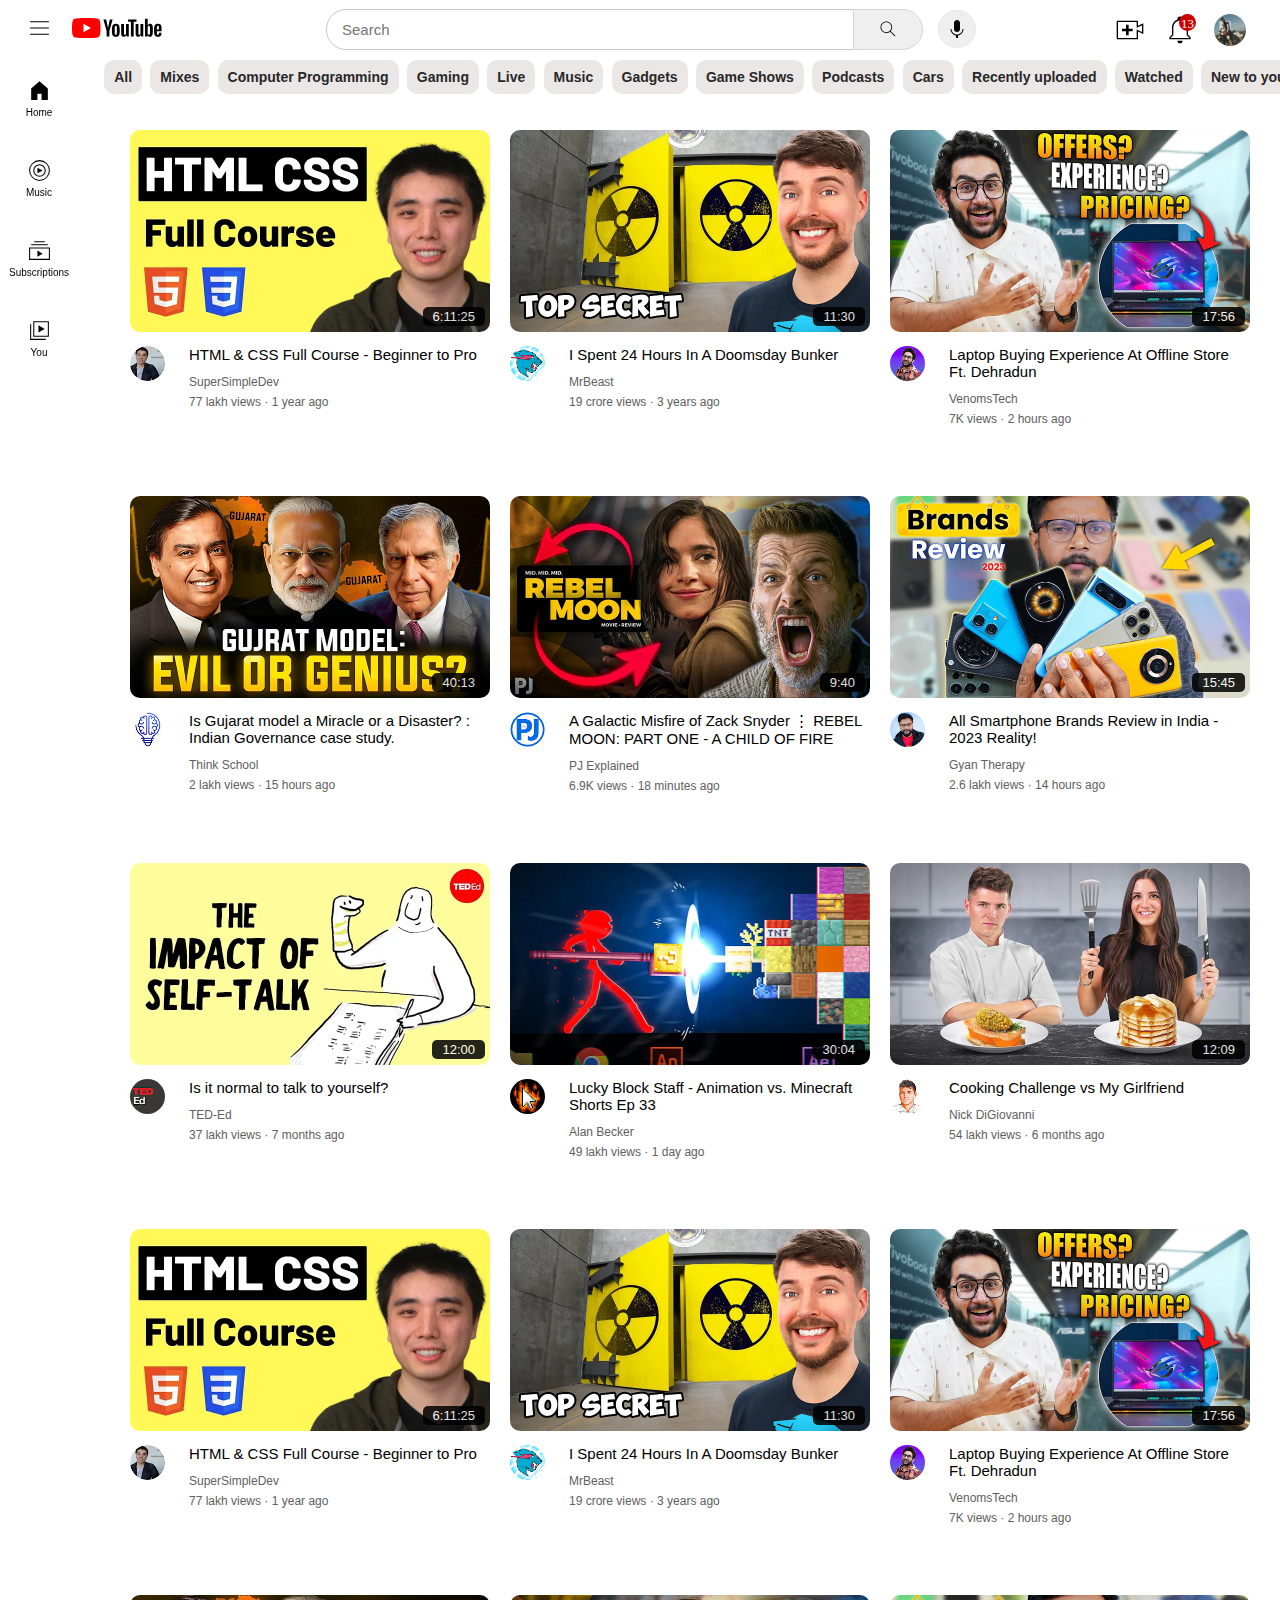
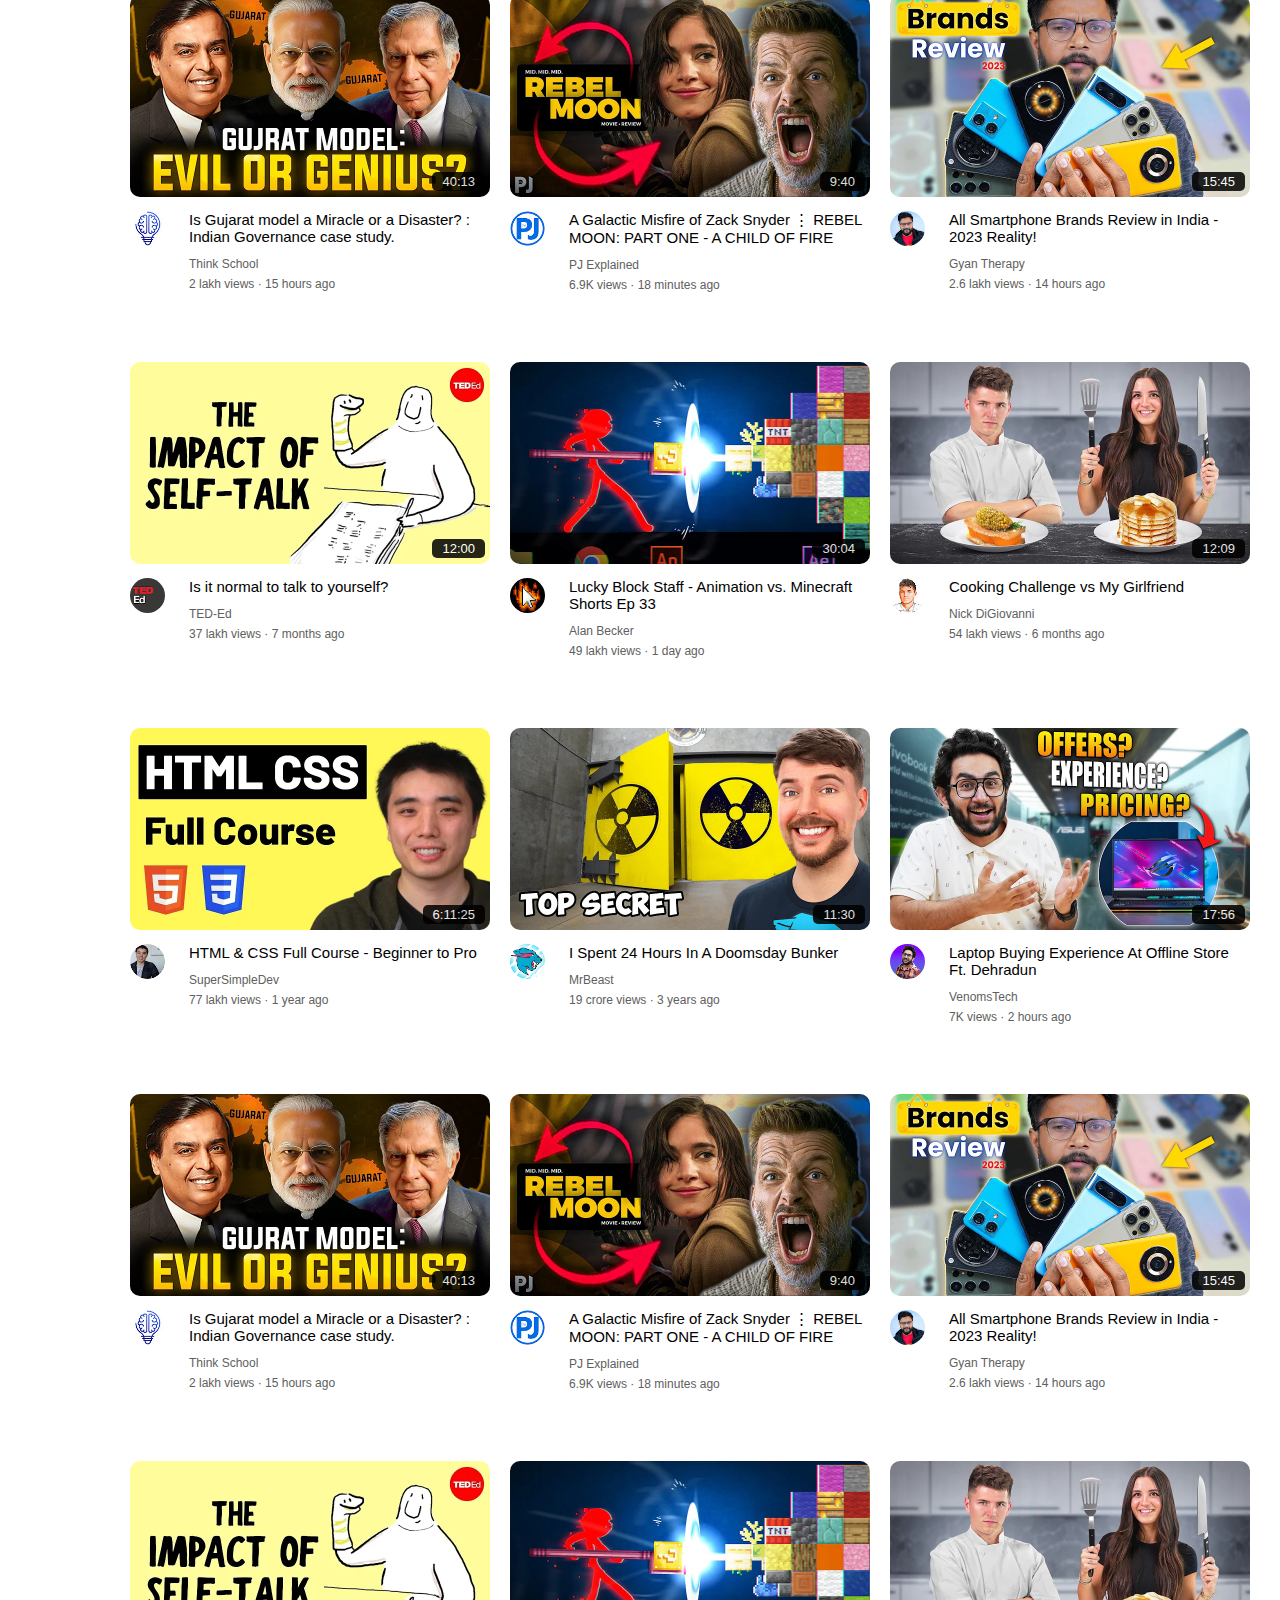
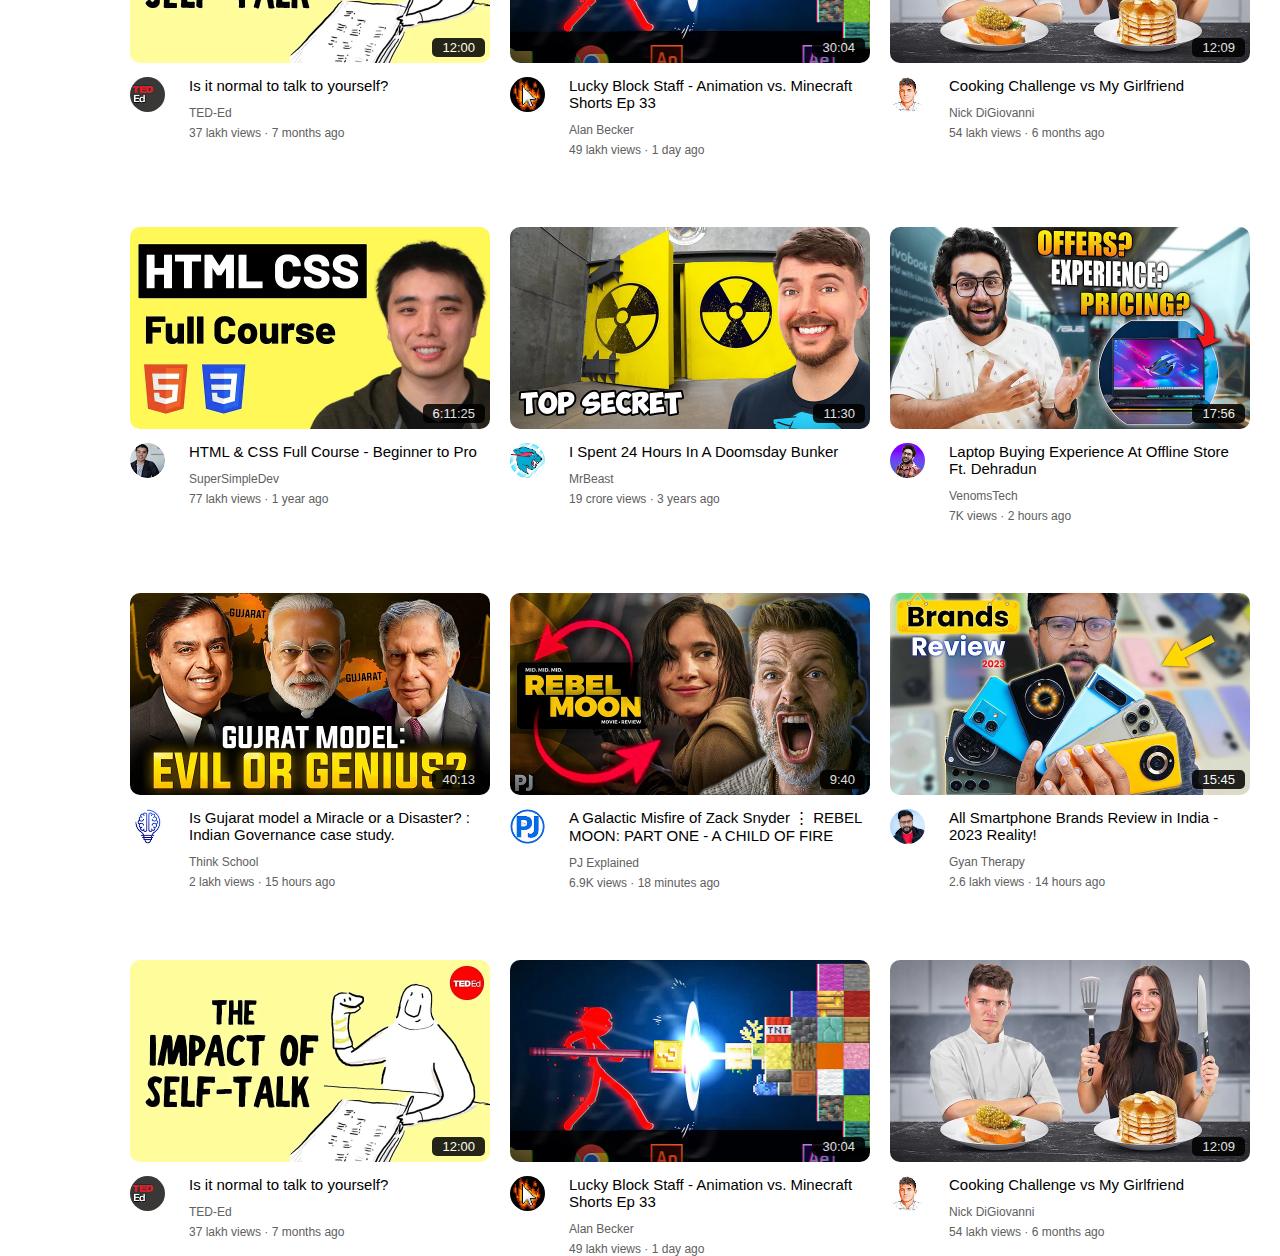
<file: index.html>
<!-- 
The display property is used to change the property of inline,inline-block and block elements. (See this in css file)
-->

<!DOCTYPE html>
<html lang="en">

<head>
    <meta charset="UTF-8">
    <meta name="viewport" content="width=device-width, initial-scale=1.0">
    <title>theshindesahil-Youtube (Clone)</title>
    <link rel="stylesheet" href="Styles/general.css">
    <link rel="stylesheet" href="Styles/header.css">
    <link rel="stylesheet" href="Styles/Bars.css">
    <link rel="stylesheet" href="Styles/video.css">

</head>
    <body>
        <header class="header">
            <div class="left-section">
                <img class="youtube-logo" src="Icons/youtube-logo.svg" alt="">
            </div>
            <div class="middle-section">
                <input class="search-bar" type="text" placeholder="Search">
                <button class="search-button">
                    <img class="search-button-image" src="Icons/search.svg" alt="">
                    <div class="tooltip">
                        Search
                    </div>
                </button>
                <button class="voice-search-button">
                    <img class="voice-search-image" src="Icons/voice-search-icon.svg" alt="">
                    <div class="tooltip">
                        Search with your voice
                    </div>
                </button>
            </div>
            <div class="right-section">
                <div class="upload-icon">
                    <img class="upload-icon-image" src="Icons/upload.svg" alt="">
                    <div class="tooltip">
                        Upload
                    </div>
                </div>
                <div class="notification-icon">
                    <img class="notification-icon-image" src="Icons/notifications.svg" alt="">
                    <div class="notification-number">13</div>
                    <div class="tooltip">
                        Notifications
                    </div>
                </div>
                <div class="avatar-icon">
                    <img class="avatar-icon-image" src="Icons/Avatar-image.jpg" alt="">
                    <div class="tooltip">
                        theshindesahil
                    </div>
                </div>
            </div>
        </header>

        <nav class="nav-bar">
            <div class="nav-bar-elements">All</div>
            <div class="nav-bar-elements">Mixes</div>
            <div class="nav-bar-elements">Computer Programming</div>
            <div class="nav-bar-elements">Gaming</div>
            <div class="nav-bar-elements">Live</div>
            <div class="nav-bar-elements">Music</div>
            <div class="nav-bar-elements">Gadgets</div>
            <div class="nav-bar-elements">Game Shows</div>
            <div class="nav-bar-elements">Podcasts</div>
            <div class="nav-bar-elements">Cars</div>
            <div class="nav-bar-elements">Recently uploaded</div>
            <div class="nav-bar-elements">Watched</div>
            <div class="nav-bar-elements">New to you</div>
        </nav>

        <nav class="sidebar">
            <div class="ham-menu">
                <img class="ham-menu-image" src="Icons/hamburger-menu.svg" alt="">
            </div>
            <div class="sidebar-links">
                <img src="Icons/home.svg" alt="">Home
            </div>
            <div class="sidebar-links">
                <img src="Icons/youtube-music.svg" alt="">Music
            </div>
            <div class="sidebar-links">
                <img src="Icons/subscriptions.svg" alt="">Subscriptions
            </div>
            <div class="sidebar-links">
                <img src="Icons/library.svg" alt="">You
            </div>
        </nav>

        <main>
            <section class="video-grid">
                <div class="video-preview">
                    <div class="thumbnail-row">
                        <img class="thumbnail" src="Thumbnails/thumbnail-1.webp"> <!-- img element is also a void element -->
                        <div class="video-time">
                            6:11:25
                        </div>
                    </div>
                    <div class="channel-info">
                        <div class="channel-pictures">
                            <img class="profile-pics" src="Chanel Profile Pics/profile-1.jpg" alt="">
                        </div>
                        <div class="channel-description">
                            <p class="video-title">
                                HTML & CSS Full Course - Beginner to Pro
                            </p>
                            <p class="video-author">
                                SuperSimpleDev
                            </p>
                            <p class="video-views">
                                77 lakh views &#183 1 year ago
                            </p>
                        </div>
                    </div>
                </div>
                <div class="video-preview">
                    <div class="thumbnail-row">
                        <img class="thumbnail" src="Thumbnails/thumbnail-2.webp"> <!-- img element is also a void element -->
                        <div class="video-time">
                            11:30
                        </div>
                    </div>
                    <div class="channel-info">
                        <div class="channel-pictures">
                            <img class="profile-pics" src="Chanel Profile Pics/profile-2.jpg" alt="">
                        </div>
                        <div class="channel-description">
                            <p class="video-title">
                                I Spent 24 Hours In A Doomsday Bunker
                            </p>
                            <p class="video-author">
                                MrBeast
                            </p>
                            <p class="video-views">
                                19 crore views &#183
                                3 years ago
                            </p>
                        </div>
                    </div>
                </div>
                <div class="video-preview">
                    <div class="thumbnail-row">
                        <img class="thumbnail" src="Thumbnails/thumbnail-3.webp"> <!-- img element is also a void element -->
                        <div class="video-time">
                            17:56
                        </div>
                    </div>
                    <div class="channel-info">
                        <div class="channel-pictures">
                            <img class="profile-pics" src="Chanel Profile Pics/profile-3.jpg" alt="">
                        </div>
                        <div class="channel-description">
                            <p class="video-title">
                                Laptop Buying Experience At Offline Store Ft. Dehradun
                            </p>
                            <p class="video-author">
                                VenomsTech
                            </p>
                            <p class="video-views">
                                7K views &#183 2 hours ago
                            </p>
                        </div>
                    </div>
                </div>
                <div class="video-preview">
                    <div class="thumbnail-row">
                        <img class="thumbnail" src="Thumbnails/thumbnail-4.webp"> <!-- img element is also a void element -->
                        <div class="video-time">
                            40:13
                        </div>
                    </div>
                    <div class="channel-info">
                        <div class="channel-pictures">
                            <img class="profile-pics" src="Chanel Profile Pics/profile-4.jpg" alt="">
                        </div>
                        <div class="channel-description">
                            <p class="video-title">
                                Is Gujarat model a Miracle or a Disaster? : Indian Governance case study.                    </p>
                            <p class="video-author">
                                Think School
                            </p>
                            <p class="video-views">
                                2 lakh views
                                &#183 15 hours ago
                            </p>
                        </div>
                    </div>
                </div>
                <div class="video-preview">
                    <div class="thumbnail-row">
                        <img class="thumbnail" src="Thumbnails/thumbnail-5.webp"> <!-- img element is also a void element -->
                        <div class="video-time">
                            9:40
                        </div>
                    </div>
                    <div class="channel-info">
                        <div class="channel-pictures">
                            <img class="profile-pics" src="Chanel Profile Pics/profile-5.jpg" alt="">
                        </div>
                        <div class="channel-description">
                            <p class="video-title">
                                A Galactic Misfire of Zack Snyder ⋮ REBEL MOON: PART ONE - A CHILD OF FIRE                    </p>
                            <p class="video-author">
                                PJ Explained
                            </p>
                            <p class="video-views">
                                6.9K views &#183 18 minutes ago
                            </p>
                        </div>
                    </div>
                </div>
                <div class="video-preview">
                    <div class="thumbnail-row">
                        <img class="thumbnail" src="Thumbnails/thumbnail-6.webp"> <!-- img element is also a void element -->
                        <div class="video-time">
                            15:45
                        </div>
                    </div>
                    <div class="channel-info">
                        <div class="channel-pictures">
                            <img class="profile-pics" src="Chanel Profile Pics/profile-6.jpg" alt="">
                        </div>
                        <div class="channel-description">
                            <p class="video-title">
                                All Smartphone Brands Review in India - 2023 Reality!                    </p>
                            <p class="video-author">
                                Gyan Therapy
                            </p>
                            <p class="video-views">
                                2.6 lakh views &#183 14 hours ago
                            </p>
                        </div>
                    </div>
                </div>
                <div class="video-preview">
                    <div class="thumbnail-row">
                        <img class="thumbnail" src="Thumbnails/thumbnail-7.webp"> <!-- img element is also a void element -->
                        <div class="video-time">
                            12:00
                        </div>
                    </div>
                    <div class="channel-info">
                        <div class="channel-pictures">
                            <img class="profile-pics" src="Chanel Profile Pics/profile-7.jpg" alt="">
                        </div>
                        <div class="channel-description">
                            <p class="video-title">
                                Is it normal to talk to yourself?                    </p>
                            <p class="video-author">
                                TED-Ed
                            </p>
                            <p class="video-views">
                                37 lakh views &#183 7 months ago
                            </p>
                        </div>
                    </div>
                </div>
                <div class="video-preview">
                    <div class="thumbnail-row">
                        <img class="thumbnail" src="Thumbnails/thumbnail-8.webp"> <!-- img element is also a void element -->
                        <div class="video-time">
                            30:04
                        </div>
                    </div>
                    <div class="channel-info">
                        <div class="channel-pictures">
                            <img class="profile-pics" src="Chanel Profile Pics/profile-8.jpg" alt="">
                        </div>
                        <div class="channel-description">
                            <p class="video-title">
                                Lucky Block Staff - Animation vs. Minecraft Shorts Ep 33                    </p>
                            <p class="video-author">
                                Alan Becker        
                            </p>
                            <p class="video-views">
                                49 lakh views &#183 1 day ago
                            </p>
                        </div>
                    </div>
                </div>
                <div class="video-preview">
                    <div class="thumbnail-row">
                        <img class="thumbnail" src="Thumbnails/thumbnail-9.webp"> <!-- img element is also a void element -->
                        <div class="video-time">
                            12:09
                        </div>
                    </div>
                    <div class="channel-info">
                        <div class="channel-pictures">
                            <img class="profile-pics" src="Chanel Profile Pics/profile-9.jpg" alt="">
                        </div>
                        <div class="channel-description">
                            <p class="video-title">
                                Cooking Challenge vs My Girlfriend                    </p>
                            <p class="video-author">
                                Nick DiGiovanni
                            </p>
                            <p class="video-views">
                                54 lakh views &#183 6 months ago
                            </p>
                        </div>
                    </div>
                </div>
                <div class="video-preview">
                    <div class="thumbnail-row">
                        <img class="thumbnail" src="Thumbnails/thumbnail-1.webp"> <!-- img element is also a void element -->
                        <div class="video-time">
                            6:11:25
                        </div>
                    </div>
                    <div class="channel-info">
                        <div class="channel-pictures">
                            <img class="profile-pics" src="Chanel Profile Pics/profile-1.jpg" alt="">
                        </div>
                        <div class="channel-description">
                            <p class="video-title">
                                HTML & CSS Full Course - Beginner to Pro
                            </p>
                            <p class="video-author">
                                SuperSimpleDev
                            </p>
                            <p class="video-views">
                                77 lakh views &#183 1 year ago
                            </p>
                        </div>
                    </div>
                </div>
                <div class="video-preview">
                    <div class="thumbnail-row">
                        <img class="thumbnail" src="Thumbnails/thumbnail-2.webp"> <!-- img element is also a void element -->
                        <div class="video-time">
                            11:30
                        </div>
                    </div>
                    <div class="channel-info">
                        <div class="channel-pictures">
                            <img class="profile-pics" src="Chanel Profile Pics/profile-2.jpg" alt="">
                        </div>
                        <div class="channel-description">
                            <p class="video-title">
                                I Spent 24 Hours In A Doomsday Bunker
                            </p>
                            <p class="video-author">
                                MrBeast
                            </p>
                            <p class="video-views">
                                19 crore views &#183
                                3 years ago
                            </p>
                        </div>
                    </div>
                </div>
                <div class="video-preview">
                    <div class="thumbnail-row">
                        <img class="thumbnail" src="Thumbnails/thumbnail-3.webp"> <!-- img element is also a void element -->
                        <div class="video-time">
                            17:56
                        </div>
                    </div>
                    <div class="channel-info">
                        <div class="channel-pictures">
                            <img class="profile-pics" src="Chanel Profile Pics/profile-3.jpg" alt="">
                        </div>
                        <div class="channel-description">
                            <p class="video-title">
                                Laptop Buying Experience At Offline Store Ft. Dehradun
                            </p>
                            <p class="video-author">
                                VenomsTech
                            </p>
                            <p class="video-views">
                                7K views &#183 2 hours ago
                            </p>
                        </div>
                    </div>
                </div>
                <div class="video-preview">
                    <div class="thumbnail-row">
                        <img class="thumbnail" src="Thumbnails/thumbnail-4.webp"> <!-- img element is also a void element -->
                        <div class="video-time">
                            40:13
                        </div>
                    </div>
                    <div class="channel-info">
                        <div class="channel-pictures">
                            <img class="profile-pics" src="Chanel Profile Pics/profile-4.jpg" alt="">
                        </div>
                        <div class="channel-description">
                            <p class="video-title">
                                Is Gujarat model a Miracle or a Disaster? : Indian Governance case study.                    </p>
                            <p class="video-author">
                                Think School       
                            </p>
                            <p class="video-views">
                                2 lakh views
                                &#183 15 hours ago
                            </p>
                        </div>
                    </div>
                </div>
                <div class="video-preview">
                    <div class="thumbnail-row">
                        <img class="thumbnail" src="Thumbnails/thumbnail-5.webp"> <!-- img element is also a void element -->
                        <div class="video-time">
                            9:40
                        </div>
                    </div>
                    <div class="channel-info">
                        <div class="channel-pictures">
                            <img class="profile-pics" src="Chanel Profile Pics/profile-5.jpg" alt="">
                        </div>
                        <div class="channel-description">
                            <p class="video-title">
                                A Galactic Misfire of Zack Snyder ⋮ REBEL MOON: PART ONE - A CHILD OF FIRE                    </p>
                            <p class="video-author">
                                PJ Explained
                            </p>
                            <p class="video-views">
                                6.9K views &#183 18 minutes ago
                            </p>
                        </div>
                    </div>
                </div>
        
        
                <div class="video-preview">
                    <div class="thumbnail-row">
                        <img class="thumbnail" src="Thumbnails/thumbnail-6.webp"> <!-- img element is also a void element -->
                        <div class="video-time">
                            15:45
                        </div>
                    </div>
                    <div class="channel-info">
                        <div class="channel-pictures">
                            <img class="profile-pics" src="Chanel Profile Pics/profile-6.jpg" alt="">
                        </div>
                        <div class="channel-description">
                            <p class="video-title">
                                All Smartphone Brands Review in India - 2023 Reality!                    </p>
                            <p class="video-author">
                                Gyan Therapy
                            </p>
                            <p class="video-views">
                                2.6 lakh views &#183 14 hours ago
                            </p>
                        </div>
                    </div>
                </div>
                <div class="video-preview">
                    <div class="thumbnail-row">
                        <img class="thumbnail" src="Thumbnails/thumbnail-7.webp"> <!-- img element is also a void element -->
                        <div class="video-time">
                            12:00
                        </div>
                    </div>
                    <div class="channel-info">
                        <div class="channel-pictures">
                            <img class="profile-pics" src="Chanel Profile Pics/profile-7.jpg" alt="">
                        </div>
                        <div class="channel-description">
                            <p class="video-title">
                                Is it normal to talk to yourself?                    </p>
                            <p class="video-author">
                                TED-Ed
                            </p>
                            <p class="video-views">
                                37 lakh views &#183 7 months ago
                            </p>
                        </div>
                    </div>
                </div>
                <div class="video-preview">
                    <div class="thumbnail-row">
                        <img class="thumbnail" src="Thumbnails/thumbnail-8.webp"> <!-- img element is also a void element -->
                        <div class="video-time">
                            30:04
                        </div>
                    </div>
                    <div class="channel-info">
                        <div class="channel-pictures">
                            <img class="profile-pics" src="Chanel Profile Pics/profile-8.jpg" alt="">
                        </div>
                        <div class="channel-description">
                            <p class="video-title">
                                Lucky Block Staff - Animation vs. Minecraft Shorts Ep 33                    </p>
                            <p class="video-author">
                                Alan Becker        
                            </p>
                            <p class="video-views">
                                49 lakh views &#183 1 day ago
                            </p>
                        </div>
                    </div>
                </div>
                <div class="video-preview">
                    <div class="thumbnail-row">
                        <img class="thumbnail" src="Thumbnails/thumbnail-9.webp"> <!-- img element is also a void element -->
                        <div class="video-time">
                            12:09
                        </div>
                    </div>
                    <div class="channel-info">
                        <div class="channel-pictures">
                            <img class="profile-pics" src="Chanel Profile Pics/profile-9.jpg" alt="">
                        </div>
                        <div class="channel-description">
                            <p class="video-title">
                                Cooking Challenge vs My Girlfriend                    </p>
                            <p class="video-author">
                                Nick DiGiovanni
                            </p>
                            <p class="video-views">
                                54 lakh views &#183 6 months ago
                            </p>
                        </div>
                    </div>
                </div>
                <div class="video-preview">
                    <div class="thumbnail-row">
                        <img class="thumbnail" src="Thumbnails/thumbnail-1.webp"> <!-- img element is also a void element -->
                        <div class="video-time">
                            6:11:25
                        </div>
                    </div>
                    <div class="channel-info">
                        <div class="channel-pictures">
                            <img class="profile-pics" src="Chanel Profile Pics/profile-1.jpg" alt="">
                        </div>
                        <div class="channel-description">
                            <p class="video-title">
                                HTML & CSS Full Course - Beginner to Pro
                            </p>
                            <p class="video-author">
                                SuperSimpleDev
                            </p>
                            <p class="video-views">
                                77 lakh views &#183 1 year ago
                            </p>
                        </div>
                    </div>
                </div>
                <div class="video-preview">
                    <div class="thumbnail-row">
                        <img class="thumbnail" src="Thumbnails/thumbnail-2.webp"> <!-- img element is also a void element -->
                        <div class="video-time">
                            11:30
                        </div>
                    </div>
                    <div class="channel-info">
                        <div class="channel-pictures">
                            <img class="profile-pics" src="Chanel Profile Pics/profile-2.jpg" alt="">
                        </div>
                        <div class="channel-description">
                            <p class="video-title">
                                I Spent 24 Hours In A Doomsday Bunker
                            </p>
                            <p class="video-author">
                                MrBeast
                            </p>
                            <p class="video-views">
                                19 crore views &#183
                                3 years ago
                            </p>
                        </div>
                    </div>
                </div>
                <div class="video-preview">
                    <div class="thumbnail-row">
                        <img class="thumbnail" src="Thumbnails/thumbnail-3.webp"> <!-- img element is also a void element -->
                        <div class="video-time">
                            17:56
                        </div>
                    </div>
                    <div class="channel-info">
                        <div class="channel-pictures">
                            <img class="profile-pics" src="Chanel Profile Pics/profile-3.jpg" alt="">
                        </div>
                        <div class="channel-description">
                            <p class="video-title">
                                Laptop Buying Experience At Offline Store Ft. Dehradun
                            </p>
                            <p class="video-author">
                                VenomsTech
                            </p>
                            <p class="video-views">
                                7K views &#183 2 hours ago
                            </p>
                        </div>
                    </div>
                </div>
                <div class="video-preview">
                    <div class="thumbnail-row">
                        <img class="thumbnail" src="Thumbnails/thumbnail-4.webp"> <!-- img element is also a void element -->
                        <div class="video-time">
                            40:13
                        </div>
                    </div>
                    <div class="channel-info">
                        <div class="channel-pictures">
                            <img class="profile-pics" src="Chanel Profile Pics/profile-4.jpg" alt="">
                        </div>
                        <div class="channel-description">
                            <p class="video-title">
                                Is Gujarat model a Miracle or a Disaster? : Indian Governance case study.                    </p>
                            <p class="video-author">
                                Think School
                            </p>
                            <p class="video-views">
                                2 lakh views
                                &#183 15 hours ago       
                            </p>
                        </div>
                    </div>
                </div>
                <div class="video-preview">
                    <div class="thumbnail-row">
                        <img class="thumbnail" src="Thumbnails/thumbnail-5.webp"> <!-- img element is also a void element -->
                        <div class="video-time">
                            9:40
                        </div>
                    </div>
                    <div class="channel-info">
                        <div class="channel-pictures">
                            <img class="profile-pics" src="Chanel Profile Pics/profile-5.jpg" alt="">
                        </div>
                        <div class="channel-description">
                            <p class="video-title">
                                A Galactic Misfire of Zack Snyder ⋮ REBEL MOON: PART ONE - A CHILD OF FIRE                    </p>
                            <p class="video-author">
                                PJ Explained
                            </p>
                            <p class="video-views">
                                6.9K views &#183 18 minutes ago
                            </p>
                        </div>
                    </div>
                </div>
        
        
                <div class="video-preview">
                    <div class="thumbnail-row">
                        <img class="thumbnail" src="Thumbnails/thumbnail-6.webp"> <!-- img element is also a void element -->
                        <div class="video-time">
                            15:45
                        </div>
                    </div>
                    <div class="channel-info">
                        <div class="channel-pictures">
                            <img class="profile-pics" src="Chanel Profile Pics/profile-6.jpg" alt="">
                        </div>
                        <div class="channel-description">
                            <p class="video-title">
                                All Smartphone Brands Review in India - 2023 Reality!                    </p>
                            <p class="video-author">
                                Gyan Therapy
                            </p>
                            <p class="video-views">
                                2.6 lakh views &#183 14 hours ago
                            </p>
                        </div>
                    </div>
                </div>
                <div class="video-preview">
                    <div class="thumbnail-row">
                        <img class="thumbnail" src="Thumbnails/thumbnail-7.webp"> <!-- img element is also a void element -->
                        <div class="video-time">
                            12:00
                        </div>
                    </div>
                    <div class="channel-info">
                        <div class="channel-pictures">
                            <img class="profile-pics" src="Chanel Profile Pics/profile-7.jpg" alt="">
                        </div>
                        <div class="channel-description">
                            <p class="video-title">
                                Is it normal to talk to yourself?                    </p>
                            <p class="video-author">
                                TED-Ed
                            </p>
                            <p class="video-views">
                                37 lakh views &#183 7 months ago
                            </p>
                        </div>
                    </div>
                </div>
                <div class="video-preview">
                    <div class="thumbnail-row">
                        <img class="thumbnail" src="Thumbnails/thumbnail-8.webp"> <!-- img element is also a void element -->
                        <div class="video-time">
                            30:04
                        </div>
                    </div>
                    <div class="channel-info">
                        <div class="channel-pictures">
                            <img class="profile-pics" src="Chanel Profile Pics/profile-8.jpg" alt="">
                        </div>
                        <div class="channel-description">
                            <p class="video-title">
                                Lucky Block Staff - Animation vs. Minecraft Shorts Ep 33                    </p>
                            <p class="video-author">
                                Alan Becker       
                            </p>
                            <p class="video-views">
                                49 lakh views &#183 1 day ago
                            </p>
                        </div>
                    </div>
                </div>
                <div class="video-preview">
                    <div class="thumbnail-row">
                        <img class="thumbnail" src="Thumbnails/thumbnail-9.webp"> <!-- img element is also a void element -->
                        <div class="video-time">
                            12:09
                        </div>
                    </div>
                    <div class="channel-info">
                        <div class="channel-pictures">
                            <img class="profile-pics" src="Chanel Profile Pics/profile-9.jpg" alt="">
                        </div>
                        <div class="channel-description">
                            <p class="video-title">
                                Cooking Challenge vs My Girlfriend                    </p>
                            <p class="video-author">
                                Nick DiGiovanni
                            </p>
                            <p class="video-views">
                                54 lakh views &#183 6 months ago
                            </p>
                        </div>
                    </div>
                </div>
                <div class="video-preview">
                    <div class="thumbnail-row">
                        <img class="thumbnail" src="Thumbnails/thumbnail-1.webp"> <!-- img element is also a void element -->
                        <div class="video-time">
                            6:11:25
                        </div>
                    </div>
                    <div class="channel-info">
                        <div class="channel-pictures">
                            <img class="profile-pics" src="Chanel Profile Pics/profile-1.jpg" alt="">
                        </div>
                        <div class="channel-description">
                            <p class="video-title">
                                HTML & CSS Full Course - Beginner to Pro
                            </p>
                            <p class="video-author">
                                SuperSimpleDev
                            </p>
                            <p class="video-views">
                                77 lakh views &#183 1 year ago
                            </p>
                        </div>
                    </div>
                </div>
                <div class="video-preview">
                    <div class="thumbnail-row">
                        <img class="thumbnail" src="Thumbnails/thumbnail-2.webp"> <!-- img element is also a void element -->
                        <div class="video-time">
                            11:30
                        </div>
                    </div>
                    <div class="channel-info">
                        <div class="channel-pictures">
                            <img class="profile-pics" src="Chanel Profile Pics/profile-2.jpg" alt="">
                        </div>
                        <div class="channel-description">
                            <p class="video-title">
                                I Spent 24 Hours In A Doomsday Bunker
                            </p>
                            <p class="video-author">
                                MrBeast
                            </p>
                            <p class="video-views">
                                19 crore views &#183
                                3 years ago
                            </p>
                        </div>
                    </div>
                </div>
                <div class="video-preview">
                    <div class="thumbnail-row">
                        <img class="thumbnail" src="Thumbnails/thumbnail-3.webp"> <!-- img element is also a void element -->
                        <div class="video-time">
                            17:56
                        </div>
                    </div>
                    <div class="channel-info">
                        <div class="channel-pictures">
                            <img class="profile-pics" src="Chanel Profile Pics/profile-3.jpg" alt="">
                        </div>
                        <div class="channel-description">
                            <p class="video-title">
                                Laptop Buying Experience At Offline Store Ft. Dehradun
                            </p>
                            <p class="video-author">
                                VenomsTech
                            </p>
                            <p class="video-views">
                                7K views &#183 2 hours ago
                            </p>
                        </div>
                    </div>
                </div>
                <div class="video-preview">
                    <div class="thumbnail-row">
                        <img class="thumbnail" src="Thumbnails/thumbnail-4.webp"> <!-- img element is also a void element -->
                        <div class="video-time">
                            40:13
                        </div>
                    </div>
                    <div class="channel-info">
                        <div class="channel-pictures">
                            <img class="profile-pics" src="Chanel Profile Pics/profile-4.jpg" alt="">
                        </div>
                        <div class="channel-description">
                            <p class="video-title">
                                Is Gujarat model a Miracle or a Disaster? : Indian Governance case study.                    </p>
                            <p class="video-author">
                                Think School
                            </p>
                            <p class="video-views">
                                2 lakh views
                                &#183 15 hours ago
                            </p>
                        </div>
                    </div>
                </div>
                <div class="video-preview">
                    <div class="thumbnail-row">
                        <img class="thumbnail" src="Thumbnails/thumbnail-5.webp"> <!-- img element is also a void element -->
                        <div class="video-time">
                            9:40
                        </div>
                    </div>
                    <div class="channel-info">
                        <div class="channel-pictures">
                            <img class="profile-pics" src="Chanel Profile Pics/profile-5.jpg" alt="">
                        </div>
                        <div class="channel-description">
                            <p class="video-title">
                                A Galactic Misfire of Zack Snyder ⋮ REBEL MOON: PART ONE - A CHILD OF FIRE                    </p>
                            <p class="video-author">
                                PJ Explained
                            </p>
                            <p class="video-views">
                                6.9K views &#183 18 minutes ago
                            </p>
                        </div>
                    </div>
                </div>
        
        
                <div class="video-preview">
                    <div class="thumbnail-row">
                        <img class="thumbnail" src="Thumbnails/thumbnail-6.webp"> <!-- img element is also a void element -->
                        <div class="video-time">
                            15:45
                        </div>
                    </div>
                    <div class="channel-info">
                        <div class="channel-pictures">
                            <img class="profile-pics" src="Chanel Profile Pics/profile-6.jpg" alt="">
                        </div>
                        <div class="channel-description">
                            <p class="video-title">
                                All Smartphone Brands Review in India - 2023 Reality!                    </p>
                            <p class="video-author">
                                Gyan Therapy
                            </p>
                            <p class="video-views">
                                2.6 lakh views &#183 14 hours ago
                            </p>
                        </div>
                    </div>
                </div>
                <div class="video-preview">
                    <div class="thumbnail-row">
                        <img class="thumbnail" src="Thumbnails/thumbnail-7.webp"> <!-- img element is also a void element -->
                        <div class="video-time">
                            12:00
                        </div>
                    </div>
                    <div class="channel-info">
                        <div class="channel-pictures">
                            <img class="profile-pics" src="Chanel Profile Pics/profile-7.jpg" alt="">
                        </div>
                        <div class="channel-description">
                            <p class="video-title">
                                Is it normal to talk to yourself?                    </p>
                            <p class="video-author">
                                TED-Ed
                            </p>
                            <p class="video-views">
                                37 lakh views &#183 7 months ago
                            </p>
                        </div>
                    </div>
                </div>
                <div class="video-preview">
                    <div class="thumbnail-row">
                        <img class="thumbnail" src="Thumbnails/thumbnail-8.webp"> <!-- img element is also a void element -->
                        <div class="video-time">
                            30:04
                        </div>
                    </div>
                    <div class="channel-info">
                        <div class="channel-pictures">
                            <img class="profile-pics" src="Chanel Profile Pics/profile-8.jpg" alt="">
                        </div>
                        <div class="channel-description">
                            <p class="video-title">
                                Lucky Block Staff - Animation vs. Minecraft Shorts Ep 33                    </p>
                            <p class="video-author">
                                Alan Becker

                            </p>
                            <p class="video-views">
                                49 lakh views &#183 1 day ago
                            </p>
                        </div>
                    </div>
                </div>
                <div class="video-preview">
                    <div class="thumbnail-row">
                        <img class="thumbnail" src="Thumbnails/thumbnail-9.webp"> <!-- img element is also a void element -->
                        <div class="video-time">
                            12:09
                        </div>
                    </div>
                    <div class="channel-info">
                        <div class="channel-pictures">
                            <img class="profile-pics" src="Chanel Profile Pics/profile-9.jpg" alt="">
                        </div>
                        <div class="channel-description">
                            <p class="video-title">
                                Cooking Challenge vs My Girlfriend                    </p>
                            <p class="video-author">
                                Nick DiGiovanni
                            </p>
                            <p class="video-views">
                                54 lakh views &#183 6 months ago
                            </p>
                        </div>
                    </div>
                </div>
            </section>
        </main>
    </body>
</html>
</file>
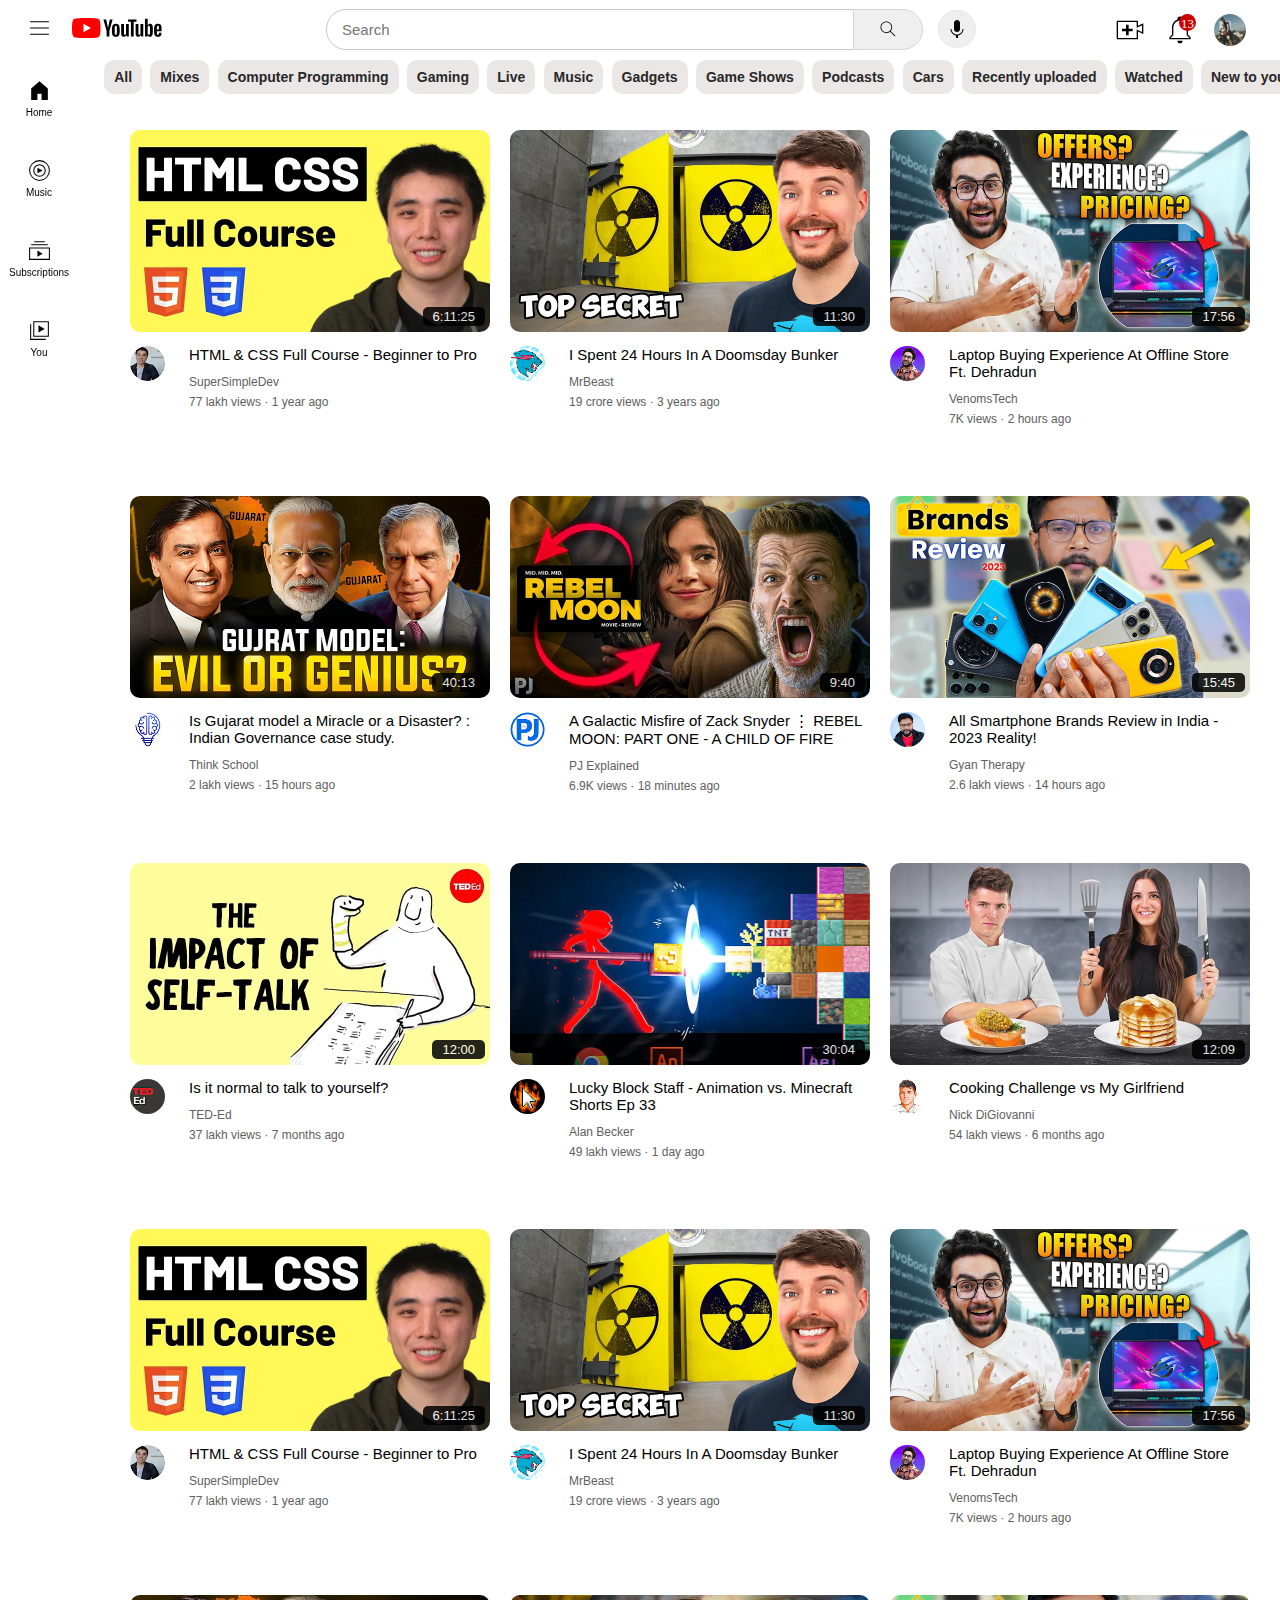
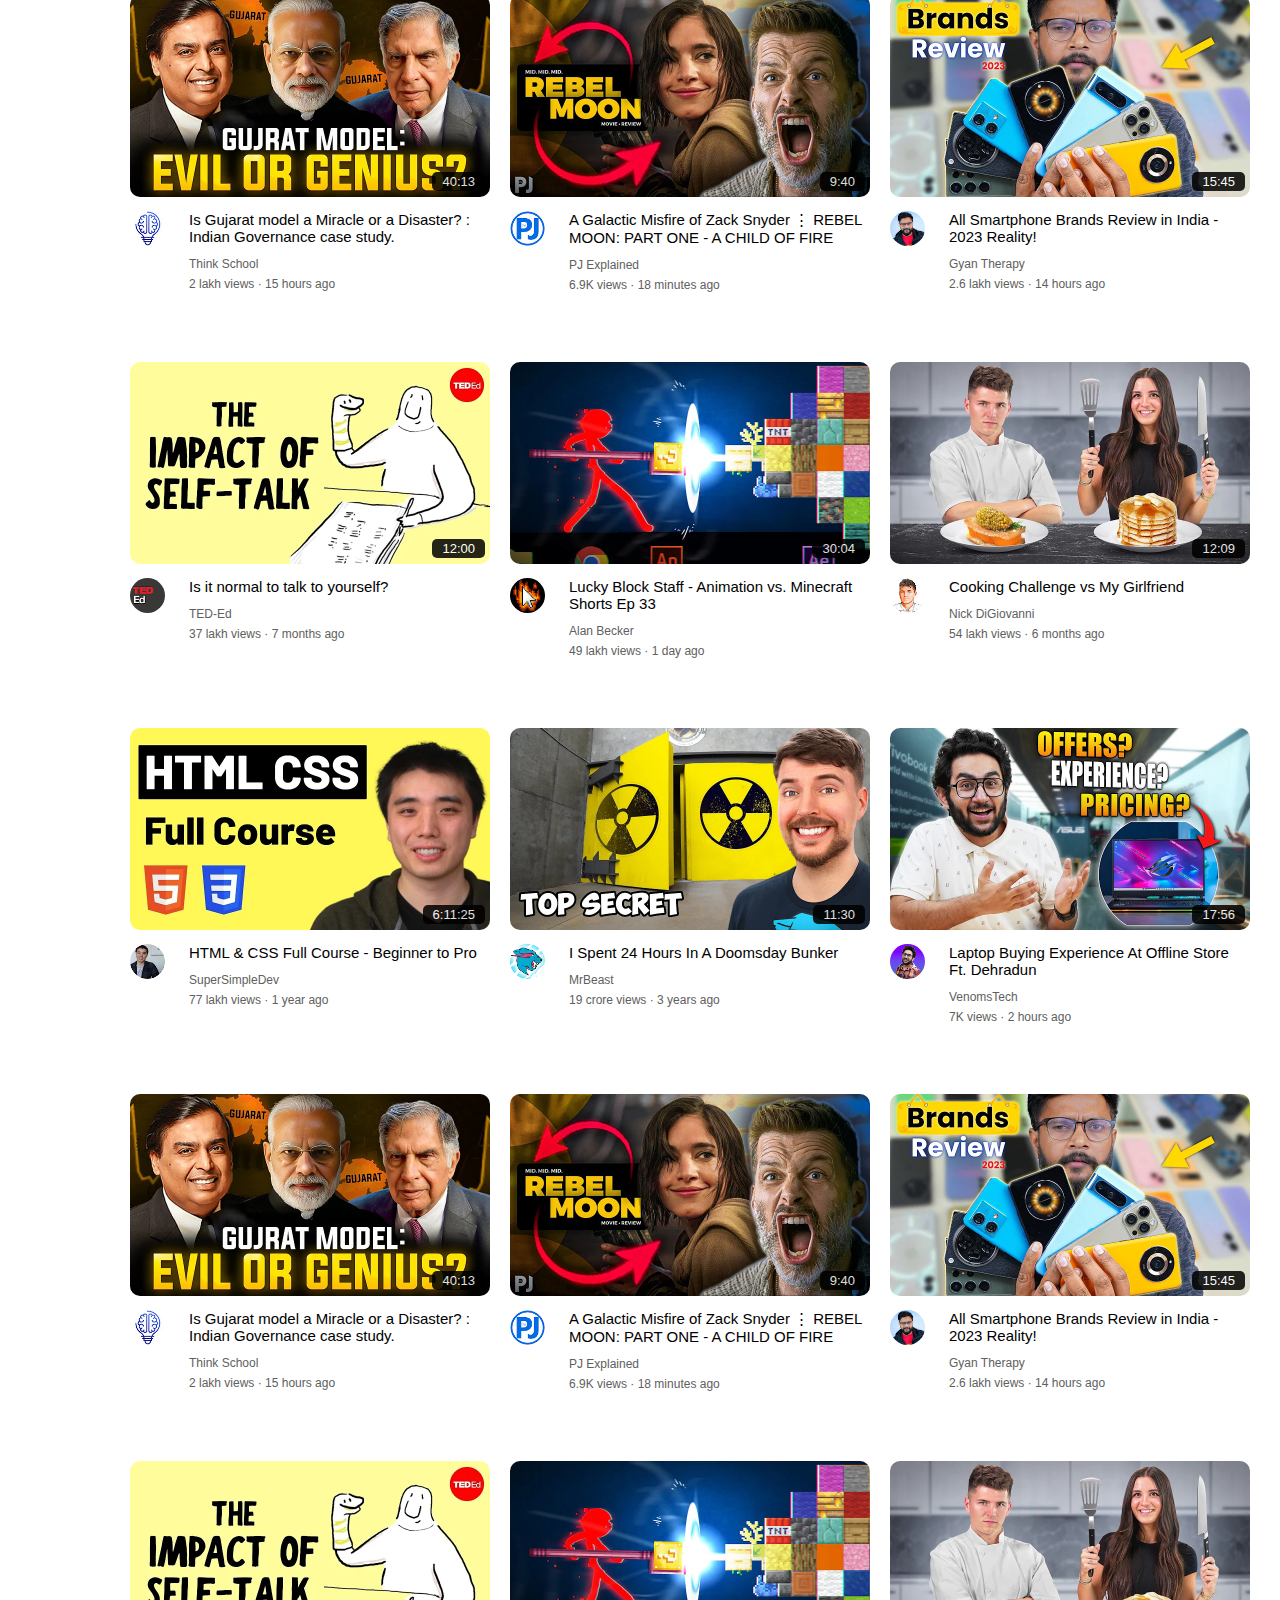
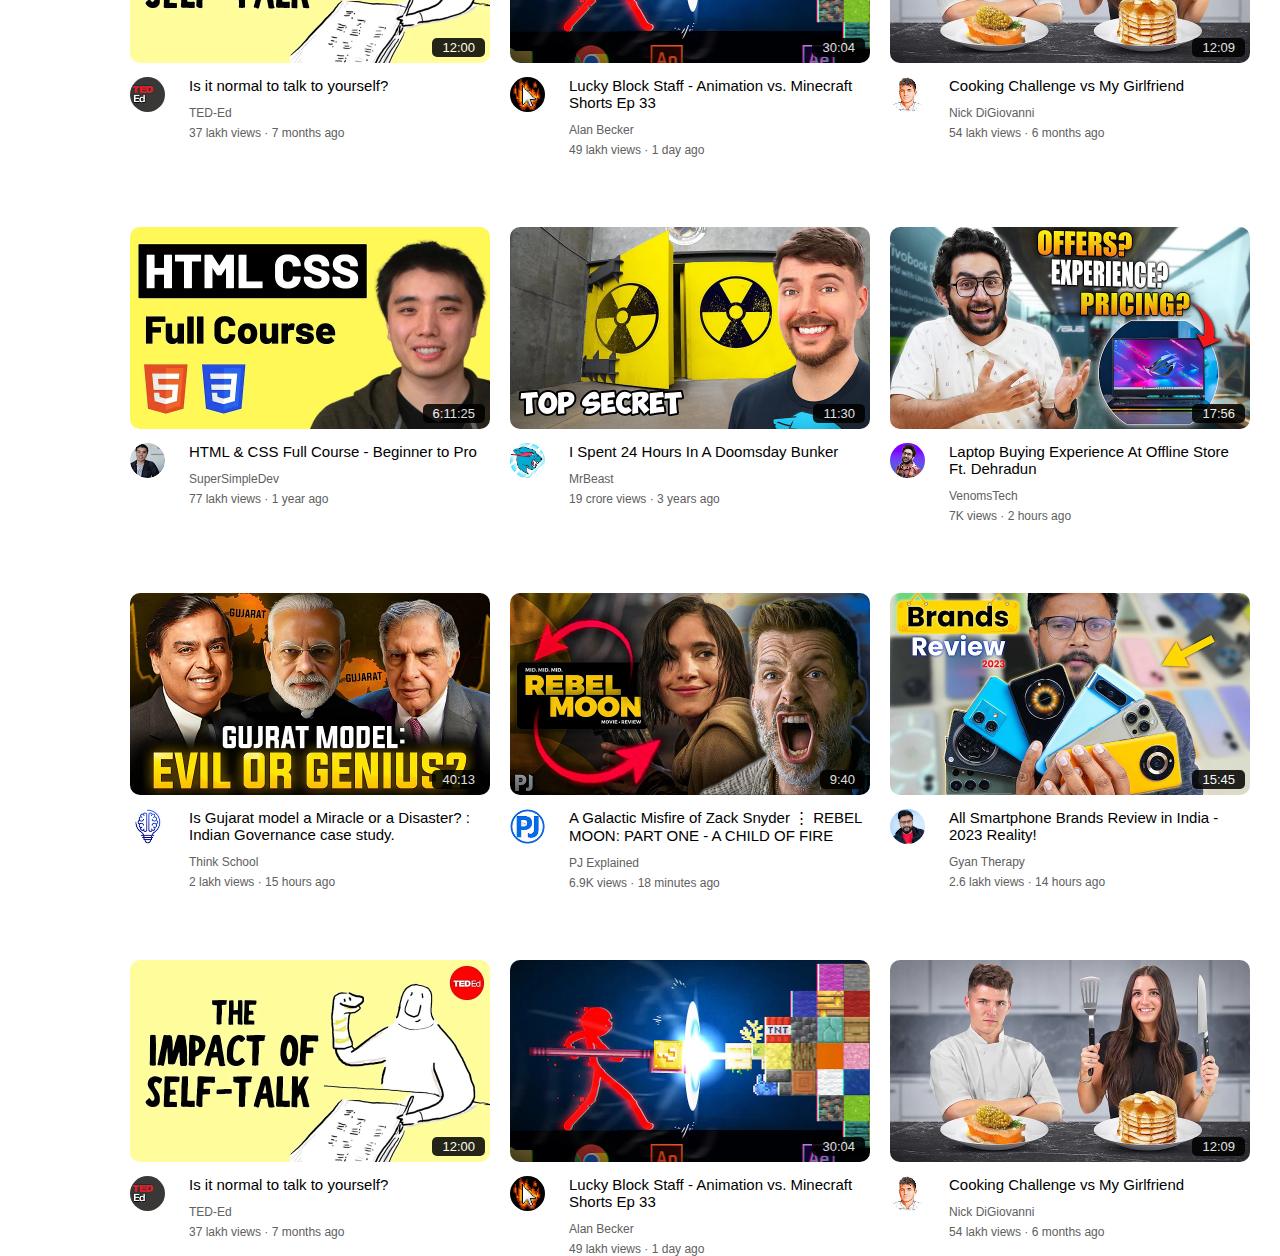
<file: youtube(clone).html>
<!-- 
The display property is used to change the property of inline,inline-block and block elements. (See this in css file)
-->

<!DOCTYPE html>
<html lang="en">

<head>
    <meta charset="UTF-8">
    <meta name="viewport" content="width=device-width, initial-scale=1.0">
    <title>theshindesahil-Youtube (Clone)</title>
    <link rel="stylesheet" href="Styles/general.css">
    <link rel="stylesheet" href="Styles/header.css">
    <link rel="stylesheet" href="Styles/Bars.css">
    <link rel="stylesheet" href="Styles/video.css">

</head>
    <body>
        <header class="header">
            <div class="left-section">
                <img class="youtube-logo" src="Icons/youtube-logo.svg" alt="">
            </div>
            <div class="middle-section">
                <input class="search-bar" type="text" placeholder="Search">
                <button class="search-button">
                    <img class="search-button-image" src="Icons/search.svg" alt="">
                    <div class="tooltip">
                        Search
                    </div>
                </button>
                <button class="voice-search-button">
                    <img class="voice-search-image" src="Icons/voice-search-icon.svg" alt="">
                    <div class="tooltip">
                        Search with your voice
                    </div>
                </button>
            </div>
            <div class="right-section">
                <div class="upload-icon">
                    <img class="upload-icon-image" src="Icons/upload.svg" alt="">
                    <div class="tooltip">
                        Upload
                    </div>
                </div>
                <div class="notification-icon">
                    <img class="notification-icon-image" src="Icons/notifications.svg" alt="">
                    <div class="notification-number">13</div>
                    <div class="tooltip">
                        Notifications
                    </div>
                </div>
                <div class="avatar-icon">
                    <img class="avatar-icon-image" src="Icons/Avatar-image.jpg" alt="">
                    <div class="tooltip">
                        theshindesahil
                    </div>
                </div>
            </div>
        </header>

        <nav class="nav-bar">
            <div class="nav-bar-elements">All</div>
            <div class="nav-bar-elements">Mixes</div>
            <div class="nav-bar-elements">Computer Programming</div>
            <div class="nav-bar-elements">Gaming</div>
            <div class="nav-bar-elements">Live</div>
            <div class="nav-bar-elements">Music</div>
            <div class="nav-bar-elements">Gadgets</div>
            <div class="nav-bar-elements">Game Shows</div>
            <div class="nav-bar-elements">Podcasts</div>
            <div class="nav-bar-elements">Cars</div>
            <div class="nav-bar-elements">Recently uploaded</div>
            <div class="nav-bar-elements">Watched</div>
            <div class="nav-bar-elements">New to you</div>
        </nav>

        <nav class="sidebar">
            <div class="ham-menu">
                <img class="ham-menu-image" src="Icons/hamburger-menu.svg" alt="">
            </div>
            <div class="sidebar-links">
                <img src="Icons/home.svg" alt="">Home
            </div>
            <div class="sidebar-links">
                <img src="Icons/youtube-music.svg" alt="">Music
            </div>
            <div class="sidebar-links">
                <img src="Icons/subscriptions.svg" alt="">Subscriptions
            </div>
            <div class="sidebar-links">
                <img src="Icons/library.svg" alt="">You
            </div>
        </nav>

        <main>
            <section class="video-grid">
                <div class="video-preview">
                    <div class="thumbnail-row">
                        <img class="thumbnail" src="Thumbnails/thumbnail-1.webp"> <!-- img element is also a void element -->
                        <div class="video-time">
                            6:11:25
                        </div>
                    </div>
                    <div class="channel-info">
                        <div class="channel-pictures">
                            <img class="profile-pics" src="Chanel Profile Pics/profile-1.jpg" alt="">
                        </div>
                        <div class="channel-description">
                            <p class="video-title">
                                HTML & CSS Full Course - Beginner to Pro
                            </p>
                            <p class="video-author">
                                SuperSimpleDev
                            </p>
                            <p class="video-views">
                                77 lakh views &#183 1 year ago
                            </p>
                        </div>
                    </div>
                </div>
                <div class="video-preview">
                    <div class="thumbnail-row">
                        <img class="thumbnail" src="Thumbnails/thumbnail-2.webp"> <!-- img element is also a void element -->
                        <div class="video-time">
                            11:30
                        </div>
                    </div>
                    <div class="channel-info">
                        <div class="channel-pictures">
                            <img class="profile-pics" src="Chanel Profile Pics/profile-2.jpg" alt="">
                        </div>
                        <div class="channel-description">
                            <p class="video-title">
                                I Spent 24 Hours In A Doomsday Bunker
                            </p>
                            <p class="video-author">
                                MrBeast
                            </p>
                            <p class="video-views">
                                19 crore views &#183
                                3 years ago
                            </p>
                        </div>
                    </div>
                </div>
                <div class="video-preview">
                    <div class="thumbnail-row">
                        <img class="thumbnail" src="Thumbnails/thumbnail-3.webp"> <!-- img element is also a void element -->
                        <div class="video-time">
                            17:56
                        </div>
                    </div>
                    <div class="channel-info">
                        <div class="channel-pictures">
                            <img class="profile-pics" src="Chanel Profile Pics/profile-3.jpg" alt="">
                        </div>
                        <div class="channel-description">
                            <p class="video-title">
                                Laptop Buying Experience At Offline Store Ft. Dehradun
                            </p>
                            <p class="video-author">
                                VenomsTech
                            </p>
                            <p class="video-views">
                                7K views &#183 2 hours ago
                            </p>
                        </div>
                    </div>
                </div>
                <div class="video-preview">
                    <div class="thumbnail-row">
                        <img class="thumbnail" src="Thumbnails/thumbnail-4.webp"> <!-- img element is also a void element -->
                        <div class="video-time">
                            40:13
                        </div>
                    </div>
                    <div class="channel-info">
                        <div class="channel-pictures">
                            <img class="profile-pics" src="Chanel Profile Pics/profile-4.jpg" alt="">
                        </div>
                        <div class="channel-description">
                            <p class="video-title">
                                Is Gujarat model a Miracle or a Disaster? : Indian Governance case study.                    </p>
                            <p class="video-author">
                                Think School
                            </p>
                            <p class="video-views">
                                2 lakh views
                                &#183 15 hours ago
                            </p>
                        </div>
                    </div>
                </div>
                <div class="video-preview">
                    <div class="thumbnail-row">
                        <img class="thumbnail" src="Thumbnails/thumbnail-5.webp"> <!-- img element is also a void element -->
                        <div class="video-time">
                            9:40
                        </div>
                    </div>
                    <div class="channel-info">
                        <div class="channel-pictures">
                            <img class="profile-pics" src="Chanel Profile Pics/profile-5.jpg" alt="">
                        </div>
                        <div class="channel-description">
                            <p class="video-title">
                                A Galactic Misfire of Zack Snyder ⋮ REBEL MOON: PART ONE - A CHILD OF FIRE                    </p>
                            <p class="video-author">
                                PJ Explained
                            </p>
                            <p class="video-views">
                                6.9K views &#183 18 minutes ago
                            </p>
                        </div>
                    </div>
                </div>
                <div class="video-preview">
                    <div class="thumbnail-row">
                        <img class="thumbnail" src="Thumbnails/thumbnail-6.webp"> <!-- img element is also a void element -->
                        <div class="video-time">
                            15:45
                        </div>
                    </div>
                    <div class="channel-info">
                        <div class="channel-pictures">
                            <img class="profile-pics" src="Chanel Profile Pics/profile-6.jpg" alt="">
                        </div>
                        <div class="channel-description">
                            <p class="video-title">
                                All Smartphone Brands Review in India - 2023 Reality!                    </p>
                            <p class="video-author">
                                Gyan Therapy
                            </p>
                            <p class="video-views">
                                2.6 lakh views &#183 14 hours ago
                            </p>
                        </div>
                    </div>
                </div>
                <div class="video-preview">
                    <div class="thumbnail-row">
                        <img class="thumbnail" src="Thumbnails/thumbnail-7.webp"> <!-- img element is also a void element -->
                        <div class="video-time">
                            12:00
                        </div>
                    </div>
                    <div class="channel-info">
                        <div class="channel-pictures">
                            <img class="profile-pics" src="Chanel Profile Pics/profile-7.jpg" alt="">
                        </div>
                        <div class="channel-description">
                            <p class="video-title">
                                Is it normal to talk to yourself?                    </p>
                            <p class="video-author">
                                TED-Ed
                            </p>
                            <p class="video-views">
                                37 lakh views &#183 7 months ago
                            </p>
                        </div>
                    </div>
                </div>
                <div class="video-preview">
                    <div class="thumbnail-row">
                        <img class="thumbnail" src="Thumbnails/thumbnail-8.webp"> <!-- img element is also a void element -->
                        <div class="video-time">
                            30:04
                        </div>
                    </div>
                    <div class="channel-info">
                        <div class="channel-pictures">
                            <img class="profile-pics" src="Chanel Profile Pics/profile-8.jpg" alt="">
                        </div>
                        <div class="channel-description">
                            <p class="video-title">
                                Lucky Block Staff - Animation vs. Minecraft Shorts Ep 33                    </p>
                            <p class="video-author">
                                Alan Becker        
                            </p>
                            <p class="video-views">
                                49 lakh views &#183 1 day ago
                            </p>
                        </div>
                    </div>
                </div>
                <div class="video-preview">
                    <div class="thumbnail-row">
                        <img class="thumbnail" src="Thumbnails/thumbnail-9.webp"> <!-- img element is also a void element -->
                        <div class="video-time">
                            12:09
                        </div>
                    </div>
                    <div class="channel-info">
                        <div class="channel-pictures">
                            <img class="profile-pics" src="Chanel Profile Pics/profile-9.jpg" alt="">
                        </div>
                        <div class="channel-description">
                            <p class="video-title">
                                Cooking Challenge vs My Girlfriend                    </p>
                            <p class="video-author">
                                Nick DiGiovanni
                            </p>
                            <p class="video-views">
                                54 lakh views &#183 6 months ago
                            </p>
                        </div>
                    </div>
                </div>
                <div class="video-preview">
                    <div class="thumbnail-row">
                        <img class="thumbnail" src="Thumbnails/thumbnail-1.webp"> <!-- img element is also a void element -->
                        <div class="video-time">
                            6:11:25
                        </div>
                    </div>
                    <div class="channel-info">
                        <div class="channel-pictures">
                            <img class="profile-pics" src="Chanel Profile Pics/profile-1.jpg" alt="">
                        </div>
                        <div class="channel-description">
                            <p class="video-title">
                                HTML & CSS Full Course - Beginner to Pro
                            </p>
                            <p class="video-author">
                                SuperSimpleDev
                            </p>
                            <p class="video-views">
                                77 lakh views &#183 1 year ago
                            </p>
                        </div>
                    </div>
                </div>
                <div class="video-preview">
                    <div class="thumbnail-row">
                        <img class="thumbnail" src="Thumbnails/thumbnail-2.webp"> <!-- img element is also a void element -->
                        <div class="video-time">
                            11:30
                        </div>
                    </div>
                    <div class="channel-info">
                        <div class="channel-pictures">
                            <img class="profile-pics" src="Chanel Profile Pics/profile-2.jpg" alt="">
                        </div>
                        <div class="channel-description">
                            <p class="video-title">
                                I Spent 24 Hours In A Doomsday Bunker
                            </p>
                            <p class="video-author">
                                MrBeast
                            </p>
                            <p class="video-views">
                                19 crore views &#183
                                3 years ago
                            </p>
                        </div>
                    </div>
                </div>
                <div class="video-preview">
                    <div class="thumbnail-row">
                        <img class="thumbnail" src="Thumbnails/thumbnail-3.webp"> <!-- img element is also a void element -->
                        <div class="video-time">
                            17:56
                        </div>
                    </div>
                    <div class="channel-info">
                        <div class="channel-pictures">
                            <img class="profile-pics" src="Chanel Profile Pics/profile-3.jpg" alt="">
                        </div>
                        <div class="channel-description">
                            <p class="video-title">
                                Laptop Buying Experience At Offline Store Ft. Dehradun
                            </p>
                            <p class="video-author">
                                VenomsTech
                            </p>
                            <p class="video-views">
                                7K views &#183 2 hours ago
                            </p>
                        </div>
                    </div>
                </div>
                <div class="video-preview">
                    <div class="thumbnail-row">
                        <img class="thumbnail" src="Thumbnails/thumbnail-4.webp"> <!-- img element is also a void element -->
                        <div class="video-time">
                            40:13
                        </div>
                    </div>
                    <div class="channel-info">
                        <div class="channel-pictures">
                            <img class="profile-pics" src="Chanel Profile Pics/profile-4.jpg" alt="">
                        </div>
                        <div class="channel-description">
                            <p class="video-title">
                                Is Gujarat model a Miracle or a Disaster? : Indian Governance case study.                    </p>
                            <p class="video-author">
                                Think School       
                            </p>
                            <p class="video-views">
                                2 lakh views
                                &#183 15 hours ago
                            </p>
                        </div>
                    </div>
                </div>
                <div class="video-preview">
                    <div class="thumbnail-row">
                        <img class="thumbnail" src="Thumbnails/thumbnail-5.webp"> <!-- img element is also a void element -->
                        <div class="video-time">
                            9:40
                        </div>
                    </div>
                    <div class="channel-info">
                        <div class="channel-pictures">
                            <img class="profile-pics" src="Chanel Profile Pics/profile-5.jpg" alt="">
                        </div>
                        <div class="channel-description">
                            <p class="video-title">
                                A Galactic Misfire of Zack Snyder ⋮ REBEL MOON: PART ONE - A CHILD OF FIRE                    </p>
                            <p class="video-author">
                                PJ Explained
                            </p>
                            <p class="video-views">
                                6.9K views &#183 18 minutes ago
                            </p>
                        </div>
                    </div>
                </div>
        
        
                <div class="video-preview">
                    <div class="thumbnail-row">
                        <img class="thumbnail" src="Thumbnails/thumbnail-6.webp"> <!-- img element is also a void element -->
                        <div class="video-time">
                            15:45
                        </div>
                    </div>
                    <div class="channel-info">
                        <div class="channel-pictures">
                            <img class="profile-pics" src="Chanel Profile Pics/profile-6.jpg" alt="">
                        </div>
                        <div class="channel-description">
                            <p class="video-title">
                                All Smartphone Brands Review in India - 2023 Reality!                    </p>
                            <p class="video-author">
                                Gyan Therapy
                            </p>
                            <p class="video-views">
                                2.6 lakh views &#183 14 hours ago
                            </p>
                        </div>
                    </div>
                </div>
                <div class="video-preview">
                    <div class="thumbnail-row">
                        <img class="thumbnail" src="Thumbnails/thumbnail-7.webp"> <!-- img element is also a void element -->
                        <div class="video-time">
                            12:00
                        </div>
                    </div>
                    <div class="channel-info">
                        <div class="channel-pictures">
                            <img class="profile-pics" src="Chanel Profile Pics/profile-7.jpg" alt="">
                        </div>
                        <div class="channel-description">
                            <p class="video-title">
                                Is it normal to talk to yourself?                    </p>
                            <p class="video-author">
                                TED-Ed
                            </p>
                            <p class="video-views">
                                37 lakh views &#183 7 months ago
                            </p>
                        </div>
                    </div>
                </div>
                <div class="video-preview">
                    <div class="thumbnail-row">
                        <img class="thumbnail" src="Thumbnails/thumbnail-8.webp"> <!-- img element is also a void element -->
                        <div class="video-time">
                            30:04
                        </div>
                    </div>
                    <div class="channel-info">
                        <div class="channel-pictures">
                            <img class="profile-pics" src="Chanel Profile Pics/profile-8.jpg" alt="">
                        </div>
                        <div class="channel-description">
                            <p class="video-title">
                                Lucky Block Staff - Animation vs. Minecraft Shorts Ep 33                    </p>
                            <p class="video-author">
                                Alan Becker        
                            </p>
                            <p class="video-views">
                                49 lakh views &#183 1 day ago
                            </p>
                        </div>
                    </div>
                </div>
                <div class="video-preview">
                    <div class="thumbnail-row">
                        <img class="thumbnail" src="Thumbnails/thumbnail-9.webp"> <!-- img element is also a void element -->
                        <div class="video-time">
                            12:09
                        </div>
                    </div>
                    <div class="channel-info">
                        <div class="channel-pictures">
                            <img class="profile-pics" src="Chanel Profile Pics/profile-9.jpg" alt="">
                        </div>
                        <div class="channel-description">
                            <p class="video-title">
                                Cooking Challenge vs My Girlfriend                    </p>
                            <p class="video-author">
                                Nick DiGiovanni
                            </p>
                            <p class="video-views">
                                54 lakh views &#183 6 months ago
                            </p>
                        </div>
                    </div>
                </div>
                <div class="video-preview">
                    <div class="thumbnail-row">
                        <img class="thumbnail" src="Thumbnails/thumbnail-1.webp"> <!-- img element is also a void element -->
                        <div class="video-time">
                            6:11:25
                        </div>
                    </div>
                    <div class="channel-info">
                        <div class="channel-pictures">
                            <img class="profile-pics" src="Chanel Profile Pics/profile-1.jpg" alt="">
                        </div>
                        <div class="channel-description">
                            <p class="video-title">
                                HTML & CSS Full Course - Beginner to Pro
                            </p>
                            <p class="video-author">
                                SuperSimpleDev
                            </p>
                            <p class="video-views">
                                77 lakh views &#183 1 year ago
                            </p>
                        </div>
                    </div>
                </div>
                <div class="video-preview">
                    <div class="thumbnail-row">
                        <img class="thumbnail" src="Thumbnails/thumbnail-2.webp"> <!-- img element is also a void element -->
                        <div class="video-time">
                            11:30
                        </div>
                    </div>
                    <div class="channel-info">
                        <div class="channel-pictures">
                            <img class="profile-pics" src="Chanel Profile Pics/profile-2.jpg" alt="">
                        </div>
                        <div class="channel-description">
                            <p class="video-title">
                                I Spent 24 Hours In A Doomsday Bunker
                            </p>
                            <p class="video-author">
                                MrBeast
                            </p>
                            <p class="video-views">
                                19 crore views &#183
                                3 years ago
                            </p>
                        </div>
                    </div>
                </div>
                <div class="video-preview">
                    <div class="thumbnail-row">
                        <img class="thumbnail" src="Thumbnails/thumbnail-3.webp"> <!-- img element is also a void element -->
                        <div class="video-time">
                            17:56
                        </div>
                    </div>
                    <div class="channel-info">
                        <div class="channel-pictures">
                            <img class="profile-pics" src="Chanel Profile Pics/profile-3.jpg" alt="">
                        </div>
                        <div class="channel-description">
                            <p class="video-title">
                                Laptop Buying Experience At Offline Store Ft. Dehradun
                            </p>
                            <p class="video-author">
                                VenomsTech
                            </p>
                            <p class="video-views">
                                7K views &#183 2 hours ago
                            </p>
                        </div>
                    </div>
                </div>
                <div class="video-preview">
                    <div class="thumbnail-row">
                        <img class="thumbnail" src="Thumbnails/thumbnail-4.webp"> <!-- img element is also a void element -->
                        <div class="video-time">
                            40:13
                        </div>
                    </div>
                    <div class="channel-info">
                        <div class="channel-pictures">
                            <img class="profile-pics" src="Chanel Profile Pics/profile-4.jpg" alt="">
                        </div>
                        <div class="channel-description">
                            <p class="video-title">
                                Is Gujarat model a Miracle or a Disaster? : Indian Governance case study.                    </p>
                            <p class="video-author">
                                Think School
                            </p>
                            <p class="video-views">
                                2 lakh views
                                &#183 15 hours ago       
                            </p>
                        </div>
                    </div>
                </div>
                <div class="video-preview">
                    <div class="thumbnail-row">
                        <img class="thumbnail" src="Thumbnails/thumbnail-5.webp"> <!-- img element is also a void element -->
                        <div class="video-time">
                            9:40
                        </div>
                    </div>
                    <div class="channel-info">
                        <div class="channel-pictures">
                            <img class="profile-pics" src="Chanel Profile Pics/profile-5.jpg" alt="">
                        </div>
                        <div class="channel-description">
                            <p class="video-title">
                                A Galactic Misfire of Zack Snyder ⋮ REBEL MOON: PART ONE - A CHILD OF FIRE                    </p>
                            <p class="video-author">
                                PJ Explained
                            </p>
                            <p class="video-views">
                                6.9K views &#183 18 minutes ago
                            </p>
                        </div>
                    </div>
                </div>
        
        
                <div class="video-preview">
                    <div class="thumbnail-row">
                        <img class="thumbnail" src="Thumbnails/thumbnail-6.webp"> <!-- img element is also a void element -->
                        <div class="video-time">
                            15:45
                        </div>
                    </div>
                    <div class="channel-info">
                        <div class="channel-pictures">
                            <img class="profile-pics" src="Chanel Profile Pics/profile-6.jpg" alt="">
                        </div>
                        <div class="channel-description">
                            <p class="video-title">
                                All Smartphone Brands Review in India - 2023 Reality!                    </p>
                            <p class="video-author">
                                Gyan Therapy
                            </p>
                            <p class="video-views">
                                2.6 lakh views &#183 14 hours ago
                            </p>
                        </div>
                    </div>
                </div>
                <div class="video-preview">
                    <div class="thumbnail-row">
                        <img class="thumbnail" src="Thumbnails/thumbnail-7.webp"> <!-- img element is also a void element -->
                        <div class="video-time">
                            12:00
                        </div>
                    </div>
                    <div class="channel-info">
                        <div class="channel-pictures">
                            <img class="profile-pics" src="Chanel Profile Pics/profile-7.jpg" alt="">
                        </div>
                        <div class="channel-description">
                            <p class="video-title">
                                Is it normal to talk to yourself?                    </p>
                            <p class="video-author">
                                TED-Ed
                            </p>
                            <p class="video-views">
                                37 lakh views &#183 7 months ago
                            </p>
                        </div>
                    </div>
                </div>
                <div class="video-preview">
                    <div class="thumbnail-row">
                        <img class="thumbnail" src="Thumbnails/thumbnail-8.webp"> <!-- img element is also a void element -->
                        <div class="video-time">
                            30:04
                        </div>
                    </div>
                    <div class="channel-info">
                        <div class="channel-pictures">
                            <img class="profile-pics" src="Chanel Profile Pics/profile-8.jpg" alt="">
                        </div>
                        <div class="channel-description">
                            <p class="video-title">
                                Lucky Block Staff - Animation vs. Minecraft Shorts Ep 33                    </p>
                            <p class="video-author">
                                Alan Becker       
                            </p>
                            <p class="video-views">
                                49 lakh views &#183 1 day ago
                            </p>
                        </div>
                    </div>
                </div>
                <div class="video-preview">
                    <div class="thumbnail-row">
                        <img class="thumbnail" src="Thumbnails/thumbnail-9.webp"> <!-- img element is also a void element -->
                        <div class="video-time">
                            12:09
                        </div>
                    </div>
                    <div class="channel-info">
                        <div class="channel-pictures">
                            <img class="profile-pics" src="Chanel Profile Pics/profile-9.jpg" alt="">
                        </div>
                        <div class="channel-description">
                            <p class="video-title">
                                Cooking Challenge vs My Girlfriend                    </p>
                            <p class="video-author">
                                Nick DiGiovanni
                            </p>
                            <p class="video-views">
                                54 lakh views &#183 6 months ago
                            </p>
                        </div>
                    </div>
                </div>
                <div class="video-preview">
                    <div class="thumbnail-row">
                        <img class="thumbnail" src="Thumbnails/thumbnail-1.webp"> <!-- img element is also a void element -->
                        <div class="video-time">
                            6:11:25
                        </div>
                    </div>
                    <div class="channel-info">
                        <div class="channel-pictures">
                            <img class="profile-pics" src="Chanel Profile Pics/profile-1.jpg" alt="">
                        </div>
                        <div class="channel-description">
                            <p class="video-title">
                                HTML & CSS Full Course - Beginner to Pro
                            </p>
                            <p class="video-author">
                                SuperSimpleDev
                            </p>
                            <p class="video-views">
                                77 lakh views &#183 1 year ago
                            </p>
                        </div>
                    </div>
                </div>
                <div class="video-preview">
                    <div class="thumbnail-row">
                        <img class="thumbnail" src="Thumbnails/thumbnail-2.webp"> <!-- img element is also a void element -->
                        <div class="video-time">
                            11:30
                        </div>
                    </div>
                    <div class="channel-info">
                        <div class="channel-pictures">
                            <img class="profile-pics" src="Chanel Profile Pics/profile-2.jpg" alt="">
                        </div>
                        <div class="channel-description">
                            <p class="video-title">
                                I Spent 24 Hours In A Doomsday Bunker
                            </p>
                            <p class="video-author">
                                MrBeast
                            </p>
                            <p class="video-views">
                                19 crore views &#183
                                3 years ago
                            </p>
                        </div>
                    </div>
                </div>
                <div class="video-preview">
                    <div class="thumbnail-row">
                        <img class="thumbnail" src="Thumbnails/thumbnail-3.webp"> <!-- img element is also a void element -->
                        <div class="video-time">
                            17:56
                        </div>
                    </div>
                    <div class="channel-info">
                        <div class="channel-pictures">
                            <img class="profile-pics" src="Chanel Profile Pics/profile-3.jpg" alt="">
                        </div>
                        <div class="channel-description">
                            <p class="video-title">
                                Laptop Buying Experience At Offline Store Ft. Dehradun
                            </p>
                            <p class="video-author">
                                VenomsTech
                            </p>
                            <p class="video-views">
                                7K views &#183 2 hours ago
                            </p>
                        </div>
                    </div>
                </div>
                <div class="video-preview">
                    <div class="thumbnail-row">
                        <img class="thumbnail" src="Thumbnails/thumbnail-4.webp"> <!-- img element is also a void element -->
                        <div class="video-time">
                            40:13
                        </div>
                    </div>
                    <div class="channel-info">
                        <div class="channel-pictures">
                            <img class="profile-pics" src="Chanel Profile Pics/profile-4.jpg" alt="">
                        </div>
                        <div class="channel-description">
                            <p class="video-title">
                                Is Gujarat model a Miracle or a Disaster? : Indian Governance case study.                    </p>
                            <p class="video-author">
                                Think School
                            </p>
                            <p class="video-views">
                                2 lakh views
                                &#183 15 hours ago
                            </p>
                        </div>
                    </div>
                </div>
                <div class="video-preview">
                    <div class="thumbnail-row">
                        <img class="thumbnail" src="Thumbnails/thumbnail-5.webp"> <!-- img element is also a void element -->
                        <div class="video-time">
                            9:40
                        </div>
                    </div>
                    <div class="channel-info">
                        <div class="channel-pictures">
                            <img class="profile-pics" src="Chanel Profile Pics/profile-5.jpg" alt="">
                        </div>
                        <div class="channel-description">
                            <p class="video-title">
                                A Galactic Misfire of Zack Snyder ⋮ REBEL MOON: PART ONE - A CHILD OF FIRE                    </p>
                            <p class="video-author">
                                PJ Explained
                            </p>
                            <p class="video-views">
                                6.9K views &#183 18 minutes ago
                            </p>
                        </div>
                    </div>
                </div>
        
        
                <div class="video-preview">
                    <div class="thumbnail-row">
                        <img class="thumbnail" src="Thumbnails/thumbnail-6.webp"> <!-- img element is also a void element -->
                        <div class="video-time">
                            15:45
                        </div>
                    </div>
                    <div class="channel-info">
                        <div class="channel-pictures">
                            <img class="profile-pics" src="Chanel Profile Pics/profile-6.jpg" alt="">
                        </div>
                        <div class="channel-description">
                            <p class="video-title">
                                All Smartphone Brands Review in India - 2023 Reality!                    </p>
                            <p class="video-author">
                                Gyan Therapy
                            </p>
                            <p class="video-views">
                                2.6 lakh views &#183 14 hours ago
                            </p>
                        </div>
                    </div>
                </div>
                <div class="video-preview">
                    <div class="thumbnail-row">
                        <img class="thumbnail" src="Thumbnails/thumbnail-7.webp"> <!-- img element is also a void element -->
                        <div class="video-time">
                            12:00
                        </div>
                    </div>
                    <div class="channel-info">
                        <div class="channel-pictures">
                            <img class="profile-pics" src="Chanel Profile Pics/profile-7.jpg" alt="">
                        </div>
                        <div class="channel-description">
                            <p class="video-title">
                                Is it normal to talk to yourself?                    </p>
                            <p class="video-author">
                                TED-Ed
                            </p>
                            <p class="video-views">
                                37 lakh views &#183 7 months ago
                            </p>
                        </div>
                    </div>
                </div>
                <div class="video-preview">
                    <div class="thumbnail-row">
                        <img class="thumbnail" src="Thumbnails/thumbnail-8.webp"> <!-- img element is also a void element -->
                        <div class="video-time">
                            30:04
                        </div>
                    </div>
                    <div class="channel-info">
                        <div class="channel-pictures">
                            <img class="profile-pics" src="Chanel Profile Pics/profile-8.jpg" alt="">
                        </div>
                        <div class="channel-description">
                            <p class="video-title">
                                Lucky Block Staff - Animation vs. Minecraft Shorts Ep 33                    </p>
                            <p class="video-author">
                                Alan Becker

                            </p>
                            <p class="video-views">
                                49 lakh views &#183 1 day ago
                            </p>
                        </div>
                    </div>
                </div>
                <div class="video-preview">
                    <div class="thumbnail-row">
                        <img class="thumbnail" src="Thumbnails/thumbnail-9.webp"> <!-- img element is also a void element -->
                        <div class="video-time">
                            12:09
                        </div>
                    </div>
                    <div class="channel-info">
                        <div class="channel-pictures">
                            <img class="profile-pics" src="Chanel Profile Pics/profile-9.jpg" alt="">
                        </div>
                        <div class="channel-description">
                            <p class="video-title">
                                Cooking Challenge vs My Girlfriend                    </p>
                            <p class="video-author">
                                Nick DiGiovanni
                            </p>
                            <p class="video-views">
                                54 lakh views &#183 6 months ago
                            </p>
                        </div>
                    </div>
                </div>
            </section>
        </main>
    </body>
</html>
</file>
<file: Styles/general.css>
p {
    margin-top: 0;
    margin-bottom: 0;
}


body {
margin: 0;
}
</file>
<file: Styles/header.css>
.header{
    z-index: 100;
    background-color:white ;
    height: 60px;
    display: flex;
    justify-content: space-between;
    position: fixed;
    top: 0px;
    left: 0px;
    right: 0px;
}
    .left-section{
        display: flex;
        align-items: center;
    }

        .youtube-logo {
            margin-top: -4px;
            margin-left: 72px;
            height: 20px;
        }

        .youtube-logo:hover {
            cursor: pointer;
        }

    .middle-section{
        margin-left: 70px;
        margin-right: 35px;
        max-width: 650px;
        display: flex;
        flex: 1;
        align-items: center;
    }

        .search-bar {
            font-size: 15px;
            padding-left: 15px;
            flex: 1;
            margin-top: -2px;
            height: 37px;
            width: 0;
             /*setting width to zero means search bar will shrink without any limitation. */
            border: 1px;
            border-style: solid;
            border-color: rgb(200, 200, 200);
            border-top-left-radius: 20px;
            border-bottom-left-radius: 20px;
        }

                .search-bar:focus {
                    border-color: rgb(200, 200, 200);
                }

                .search-bar::placeholder {
                    font-size: 15px;
                }
        
        .search-button {
            margin-left: -1px;
            margin-top: -2px;
            margin-right: 15px;
            height: 41px;
            width: 70px;
            border: 1px solid rgb(220, 211, 211);
            border-top-right-radius: 25px;
            border-bottom-right-radius: 25px;
            position: relative;
        }

        .search-button,
        .voice-search-button {
            display: flex;
            justify-content: center;
            align-items: center;
            white-space: nowrap;
            transition: background-color .2s;
        }

            .search-button:hover,
            .voice-search-button:hover {
                background-color: rgb(222, 219, 219);
            }

            .search-button-image {
                height: 20px;
                          
            }

            .search-button .tooltip,
            .voice-search-button .tooltip {
                display: flex;
                z-index: 100;
                top: 60px;
                color: white;
                background-color: gray;
                padding: 8px 4px 8px 4px;
                border-radius: 5px;
                position: absolute;
                opacity: 0;
                transition: opacity .2s;
                pointer-events: none;
            }

                .search-button:hover .tooltip,
                .voice-search-button:hover .tooltip{
                    opacity: 1;
                    pointer-events: none;
                }

        .voice-search-button {
            margin-top: -2px;
            height: 38px;
            width: 38px;
            border: 1px;
            border-color: rgb(234, 230, 230);
            border-style: solid;
            border-radius: 50%;  
            position: relative;  
        }



    .right-section{
        width: 150px;
        margin-right: 25px;
        display: flex;
        flex-shrink: 0;
        /* flex shrink=0 means that it will not shrink */
        align-items: center;
        justify-content: space-around;      
    }

        .upload-icon, 
        .notification-icon, 
        .avatar-icon {
            display: flex;
            justify-content: center;
            position: relative;
        }

            .upload-icon-image,
            .notification-icon-image,
            .avatar-icon-image {
                height: 32px;
                border-radius: 50%;
                transition: background-color .2s; 
            }

                .upload-icon-image:hover,
                .notification-icon-image:hover {
                    cursor: pointer;
                    height: 30px;
                    padding: 1px;
                    background-color: rgb(239, 235, 235);
                }

            .upload-icon .tooltip,
            .notification-icon .tooltip,
            .avatar-icon .tooltip {
                z-index: 100;
                top: 58px;
                color: white;
                background-color: gray;
                padding: 8px 4px 8px 4px;
                border-radius: 5px;
                position: absolute;
                opacity: 0;
                transition: opacity .2s;
                pointer-events: none;
            }

                .upload-icon:hover .tooltip,
                .notification-icon:hover .tooltip,
                .avatar-icon:hover .tooltip {
                    opacity: 1
                }

            .notification-number {
                font-size: 13px;
                color: white;
                background-color: #c00;
                position: absolute;
                padding: 2px;
                height: 13px;
                width: 13px;
                top: 0px;
                right: 0px;
                border-radius: 50%;
            }
                .search-button:hover,
                .voice-search-button:hover,
                .notification-number:hover,
                .avatar-icon-image:hover {
                    cursor: pointer;
                }
</file>
<file: Styles/Bars.css>
.sidebar {
    z-index: 100;
    position: fixed;
    top: 3px;
    bottom: 0px;
    left: 4px;
    width: 70px;
    font-family: Arial, Helvetica, sans-serif;
    font-size: 10px;
    
}

    .ham-menu {
        display: flex;
        flex-direction: column;
        justify-content: space-evenly;
        align-items: center;
        transition: background-color .2s;
        height: 50px;
    }

    .sidebar-links {
        display: flex;
        flex-direction: column;
        justify-content: space-evenly;
        align-items: center;
        border-radius: 10px;
        height: 50px;
        margin-top: 10px;
        padding-top: 10px;
        padding-bottom: 10px;
        transition: background-color .2s;
    }

    .ham-menu-image:hover {
        background-color: rgb(244, 242, 242);
        padding: 8px;
        border-radius: 50%;
        cursor: pointer;
    }

    .sidebar-links:hover {
        background-color: rgb(244, 242, 242);
        cursor: pointer;
    }

    .sidebar-links img, .ham-menu-image {
        height: 25px;
        transition: background-color .2s;
    }


.nav-bar {
    font-family: Arial, Helvetica, sans-serif;
    font-size: 14px;
    font-weight: 550;
    color: rgb(40, 40, 40);
    z-index: 10;
    background-color: white;
    display: flex;
    flex-direction: row;
    flex-shrink: 0;
    justify-content: space-around;
    height:40px;
    width: 1200px;
    position: fixed;
    top: 60px;
    left: 100px;
    padding-right: 1000px;
    padding-bottom: 10px;
}

    .nav-bar-elements {
        display: flex;
        flex-shrink: 0;
        flex-direction: row;
        justify-content: space-evenly;
        align-items: center;
        transition: background-color .2s;
        background-color: rgb(235, 231, 231);
        padding-top: 17px;
        padding-bottom: 17px;
        padding-left: 10px;
        padding-right: 10px;
        margin-bottom: 10px;
        border-radius: 10px;
        transition: color .2s background-color .2s ;
    }

        .nav-bar-elements:hover {
            color: white;
            background-color: black;
            cursor: pointer;
        }
</file>
<file: Styles/video.css>
.video-grid {
    padding-top: 100px;
    padding-left: 100px;
    margin-top: 30px;
    margin-right: 30px;
    margin-left: 30px;
    display: grid;
    grid-template-columns: 1fr 1fr 1fr 1fr;
    column-gap: 20px;
    row-gap: 70px;
}
/* Responsiveness of the website is controlled by @media, the following properties will be applied under the giver conditions only (here based on width of window the column number will change.) */

    @media (min-width:1100px) and (max-width:1499px) {
        .video-grid {
            grid-template-columns: 1fr 1fr 1fr;
        }
    }
    @media (min-width:700px) and (max-width:1099px) {
        .video-grid {
            grid-template-columns: 1fr 1fr;
            transition: grid-template 1s;
        }
    }
    @media (max-width:699px) {
        .video-grid {
            grid-template-columns: 1fr;
            padding: 100px;
            transition: padding .2s;
        }
    }


        .thumbnail-row {
            margin-bottom: 10px;
            position: relative;
            
        }

        .video-time {
            font-family: Arial, Helvetica, sans-serif;
            font-size: 13px;
            position: absolute;
            color: white;
            background-color: black;
            opacity: 85%;
            padding: 2px 10px 2px 10px;
            border-radius: 5px;
            right: 5px;
            bottom: 10px;
        }

         .video-time:hover,
         .channel-info {
            cursor: pointer;
         }

            .thumbnail {
                width: 100%;
                border-radius: 10px;
                transition: border-radius .2s;
                position: static;
            }

            

            

            .thumbnail:hover {
                border-radius: 0px;
                cursor: pointer;
            }


        .channel-info { 
                margin-top: 4px;
                font-family: Arial, Helvetica, sans-serif;
                display: grid;
                grid-template-columns: 50px 1fr;
        }


            .channel-pictures {
                vertical-align: top;
            }

                .profile-pics {
                    width:35px;
                    border-radius: 50px;
                    margin-right: 10px;
                }


            .channel-description {
                margin-left: 9px;
                font-size: 14px;
            }

                .video-title {             
                    margin-bottom: 12px;
                    font-size: 15px;      
                }

                .video-author, .video-views  {
                    color: rgba(96,96,96);
                    font-size: 12px; 
                }

                    .video-author {
                        margin-bottom: 6px;
                    }
</file>
